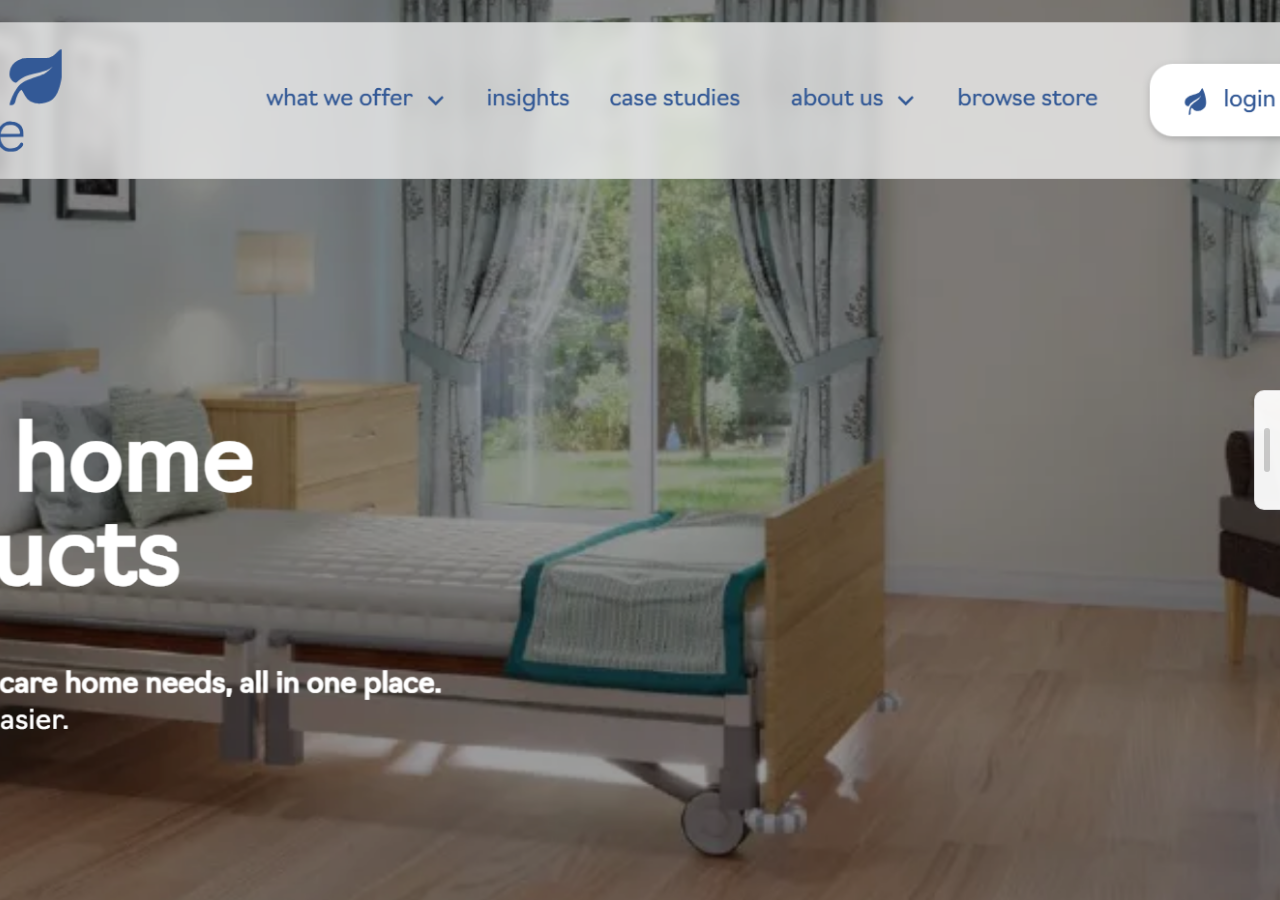
<file: index.html>
<!DOCTYPE html>
<html lang="en">
  <head>
    <meta charset="UTF-8" />
    <meta name="viewport" content="width=device-width, initial-scale=1" />
    <title>BlueLeaf - 8x8 Demo</title>

    <!-- 8x8 Co-browsing script -->
    <script>
      (function(e,i,g,h,t,c,o,b,r,w){
        r=i.createElement(g);
        r.setAttribute(h,c);

        o&&Object.keys(o).map(function(k){
          r.setAttribute(k,o[k])
        });

        r.async=1;
        r.src='https://'+t+'/license'+c+'/dist/primary-bundle.js';

        w=i.getElementsByTagName(g)[0];
        w.parentNode.insertBefore(r,w);

      })(window,document,'script','data-8x8-co-browsing','cb.8x8.com','61e9b014325168004feb37dc',{
        'data-8x8-co-browsing-multi-domain': true,
        'data-8x8-co-browsing-mode':'full-control'
      });
    </script>

    <style>
      html,
      body {
        margin: 0;
        padding: 0;
        width: 100%;
        height: 100%;
        overflow: hidden;
        background: #ffffff;
      }

      * {
        box-sizing: border-box;
      }

      body {
        font-family: Arial, sans-serif;
      }

      .image-wrap {
        position: relative;
        width: 100vw;
        height: 100vh;
      }

      .full-screen-image {
        width: 100%;
        height: 100%;
        object-fit: cover;
        display: block;
      }

      .chat-hover-zone {
        position: fixed;
        top: 50%;
        right: 0;
        transform: translateY(-50%);
        width: 60px;
        height: 260px;
        z-index: 3999;
        background: transparent;
      }

      .chat-drawer {
        position: fixed;
        top: 50%;
        right: 0;
        z-index: 4000;
        transition: transform 200ms ease-in-out;
        will-change: transform;
        transform: translateY(-50%) translateX(calc(100% - 26px));
      }

      .chat-drawer-tab {
        position: absolute;
        left: 0;
        top: 50%;
        transform: translateY(-50%);
        width: 26px;
        height: 120px;
        background: rgba(255, 255, 255, 0.95);
        border: 1px solid rgba(0, 0, 0, 0.12);
        border-right: none;
        border-radius: 10px 0 0 10px;
        z-index: 1;
      }

      .chat-drawer-tab::after {
        content: "";
        position: absolute;
        top: 50%;
        left: 9px;
        transform: translateY(-50%);
        width: 6px;
        height: 44px;
        border-radius: 999px;
        background: rgba(0, 0, 0, 0.18);
      }

      .chat-hover-zone:hover + .chat-drawer,
      .chat-drawer:hover {
        transform: translateY(-50%) translateX(0);
      }

      #__8x8-chat-button-container-script_27480031269c54d302b1785\.03659003 {
        position: relative !important;
        z-index: 2;
      }

      @media (max-width: 768px) {
        .chat-hover-zone {
          width: 40px;
          height: 220px;
        }

        .chat-drawer-tab {
          height: 100px;
        }
      }
    </style>
  </head>

  <body>
    <div class="chat-hover-zone" aria-hidden="true"></div>

    <div class="chat-drawer" aria-label="Chat drawer">
      <div class="chat-drawer-tab" aria-hidden="true"></div>

      <div
        id="__8x8-chat-button-container-script_27480031269c54d302b1785.03659003"
      ></div>
    </div>

    <div class="image-wrap">
      <img
        src="Blueleafimage1.png"
        alt="BlueLeaf Main Image"
        class="full-screen-image"
      />
    </div>

    <!-- 8x8 Chat loader -->
    <script type="text/javascript">
      (function (c, f, ef) {
        var typeofC = Object.prototype.toString.call(c);
        var props = (typeofC === "[object Object]" && c) || {};
        var cb = f || (typeofC === "[object Function]" && c);
        var config = {
          scriptUuid: "script_27480031269c54d302b1785.03659003",
          tenant: "dWtzYWxlc2VuYWJsZW1lbnQ0NzgwMQ",
          channelName: "BlueLeaf",
          channelUuid: "uLgRjuMhRiSI4GLy_-bskQ",
          domain: "https://vcc-eu5.8x8.com",
          buttonContainerId:
            "__8x8-chat-button-container-script_27480031269c54d302b1785.03659003",
          align: "right",
        };

        var url = new URL(
          "https://cloud8-cc-geo.8x8.com/vcc-chat-channels/public/webchat/discovery"
        );
        var params = {
          domain: config.domain,
          tenant: config.tenant,
          channelUuid: config.channelUuid,
        };
        url.search = new URLSearchParams(params).toString();

        fetch(url)
          .then((response) => response.json())
          .then((data) => {
            config.domain = !data.domain ? config.domain : data.domain;
          })
          .catch((error) =>
            console.warn(
              "Failed to retrieve override domain, will continue using ",
              config.domain,
              error
            )
          )
          .finally(() => loadChat());

        function loadChat() {
          var se = document.createElement("script");
          se.type = "text/javascript";
          se.async = true;
          se.src = props.loaderURL || config.domain + "/CHAT/common/js/chatv3.js";

          Object.keys(config).forEach(function (k) {
            se.dataset[k] = config[k];
          });

          Object.keys(props).forEach(function (k) {
            se.dataset[k] = props[k];
          });

          function handleInitEvent(e) {
            var initFn = e.detail.init;
            initFn(config, cb);
            se.removeEventListener("init", handleInitEvent);
          }

          function handleErrorEvent(e) {
            ef && ef(e);
            se.removeEventListener("customerror", handleErrorEvent);
          }

          se.addEventListener("init", handleInitEvent);
          se.addEventListener("customerror", handleErrorEvent);

          var os = document.getElementsByTagName("script")[0];
          os.parentNode.insertBefore(se, os);
        }
      })();
    </script>
  </body>
</html>
</file>
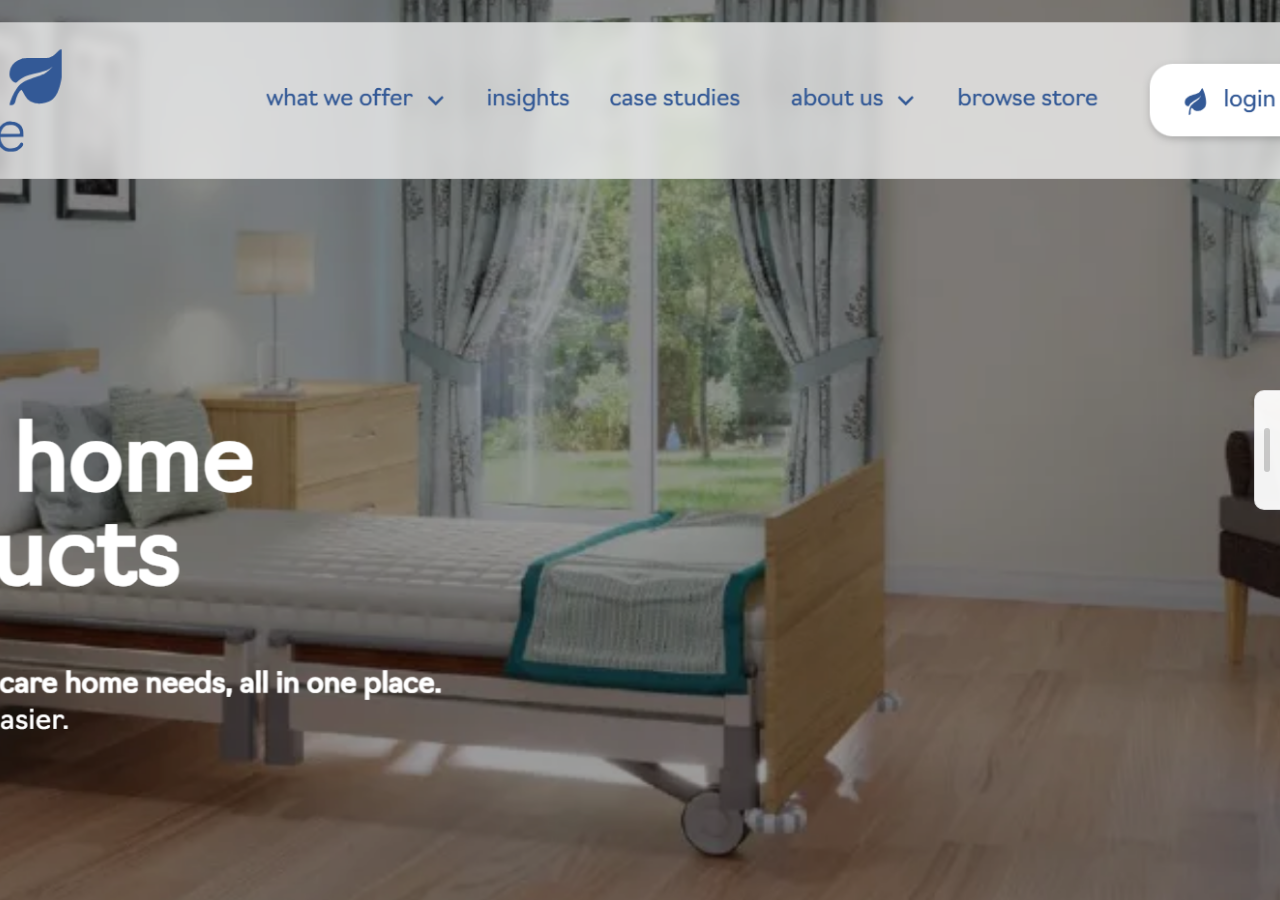
<file: aiassist/index.html>
<!DOCTYPE html>
<html lang="en">
  <head>
    <meta charset="UTF-8" />
    <meta name="viewport" content="width=device-width, initial-scale=1" />
    <title>BlueLeaf - 8x8 Demo AI Assist</title>

    <!-- 8x8 Co-browsing script -->
    <script>
      (function (e, i, g, h, t, c, o, b, r, w) {
        r = i.createElement(g);
        r.setAttribute(h, c);

        o &&
          Object.keys(o).map(function (k) {
            r.setAttribute(k, o[k]);
          });

        r.async = 1;
        r.src = "https://" + t + "/license" + c + "/dist/primary-bundle.js";

        w = i.getElementsByTagName(g)[0];
        w.parentNode.insertBefore(r, w);
      })(
        window,
        document,
        "script",
        "data-8x8-co-browsing",
        "cb.8x8.com",
        "61e9b014325168004feb37dc",
        {
          "data-8x8-co-browsing-multi-domain": true,
          "data-8x8-co-browsing-mode": "full-control",
        }
      );
    </script>

    <style>
      html,
      body {
        margin: 0;
        padding: 0;
        width: 100%;
        height: 100%;
        overflow: hidden;
        background: #ffffff;
      }

      * {
        box-sizing: border-box;
      }

      body {
        font-family: Arial, sans-serif;
      }

      .image-wrap {
        position: relative;
        width: 100vw;
        height: 100vh;
      }

      .full-screen-image {
        width: 100%;
        height: 100%;
        object-fit: cover;
        display: block;
      }

      .chat-hover-zone {
        position: fixed;
        top: 50%;
        right: 0;
        transform: translateY(-50%);
        width: 60px;
        height: 260px;
        z-index: 3999;
        background: transparent;
      }

      .chat-drawer {
        position: fixed;
        top: 50%;
        right: 0;
        z-index: 4000;
        transition: transform 200ms ease-in-out;
        will-change: transform;
        transform: translateY(-50%) translateX(calc(100% - 26px));
      }

      .chat-drawer-tab {
        position: absolute;
        left: 0;
        top: 50%;
        transform: translateY(-50%);
        width: 26px;
        height: 120px;
        background: rgba(255, 255, 255, 0.95);
        border: 1px solid rgba(0, 0, 0, 0.12);
        border-right: none;
        border-radius: 10px 0 0 10px;
        z-index: 1;
      }

      .chat-drawer-tab::after {
        content: "";
        position: absolute;
        top: 50%;
        left: 9px;
        transform: translateY(-50%);
        width: 6px;
        height: 44px;
        border-radius: 999px;
        background: rgba(0, 0, 0, 0.18);
      }

      .chat-hover-zone:hover + .chat-drawer,
      .chat-drawer:hover {
        transform: translateY(-50%) translateX(0);
      }

      #__8x8-chat-button-container-script_1493918123696e2dfbe10540\.79726509 {
        position: relative !important;
        z-index: 2;
      }

      @media (max-width: 768px) {
        .chat-hover-zone {
          width: 40px;
          height: 220px;
        }

        .chat-drawer-tab {
          height: 100px;
        }
      }
    </style>
  </head>

  <body>
    <div class="chat-hover-zone" aria-hidden="true"></div>

    <div class="chat-drawer" aria-label="Chat drawer">
      <div class="chat-drawer-tab" aria-hidden="true"></div>

      <!-- Place this code snippet anywhere you want the button to appear in your page. If no button has been configured in the chat script, it will not show up nor take any space. -->
      <div id="__8x8-chat-button-container-script_1493918123696e2dfbe10540.79726509"></div>
    </div>

    <div class="image-wrap">
      <img
        src="Blueleafimage1.png"
        alt="BlueLeaf Main Image"
        class="full-screen-image"
      />
    </div>

    <!-- This script will not interfere with the button layout, you just need to include it in the same page. It must also be within the <body> section of the page, preferably just before the ending tag. -->
    <script type="text/javascript">
      (function (c, f, ef) {
        var typeofC = Object.prototype.toString.call(c);
        var props = (typeofC === "[object Object]" && c) || {};
        var cb = f || (typeofC === "[object Function]" && c);
        var config = {
          scriptUuid: "script_1493918123696e2dfbe10540.79726509",
          tenant: "dWtzYWxlc2VuYWJsZW1lbnQ0NzgwMQ",
          channelName: "McKinstryChat",
          channelUuid: "QR-zynnnR3i3YVPYqOrmkA",
          domain: "https://vcc-eu5.8x8.com",
          buttonContainerId:
            "__8x8-chat-button-container-script_1493918123696e2dfbe10540.79726509",
          align: "right",
        };

        var url = new URL(
          "https://cloud8-cc-geo.8x8.com/vcc-chat-channels/public/webchat/discovery"
        );
        var params = {
          domain: config.domain,
          tenant: config.tenant,
          channelUuid: config.channelUuid,
        };
        url.search = new URLSearchParams(params).toString();
        fetch(url)
          .then((response) => response.json())
          .then((data) => (config.domain = !data.domain ? config.domain : data.domain))
          .catch((error) =>
            console.warn(
              "Failed to retrieve override domain, will continue using ",
              config.domain,
              error
            )
          )
          .finally(() => loadChat());

        function loadChat() {
          var se = document.createElement("script");
          se.type = "text/javascript";
          se.async = true;
          se.src = props.loaderURL || config.domain + "/CHAT/common/js/chatv3.js";
          Object.keys(config).forEach(function (k) {
            se.dataset[k] = config[k];
          });
          Object.keys(props).forEach(function (k) {
            se.dataset[k] = props[k];
          });
          function handleInitEvent(e) {
            var initFn = e.detail.init;
            initFn(config, cb);
            se.removeEventListener("init", handleInitEvent);
          }
          function handleErrorEvent(e) {
            ef && ef(e);
            se.removeEventListener("customerror", handleErrorEvent);
          }
          se.addEventListener("init", handleInitEvent);
          se.addEventListener("customerror", handleErrorEvent);
          var os = document.getElementsByTagName("script")[0];
          os.parentNode.insertBefore(se, os);
        }
      })();
    </script>
  </body>
</html>
</file>
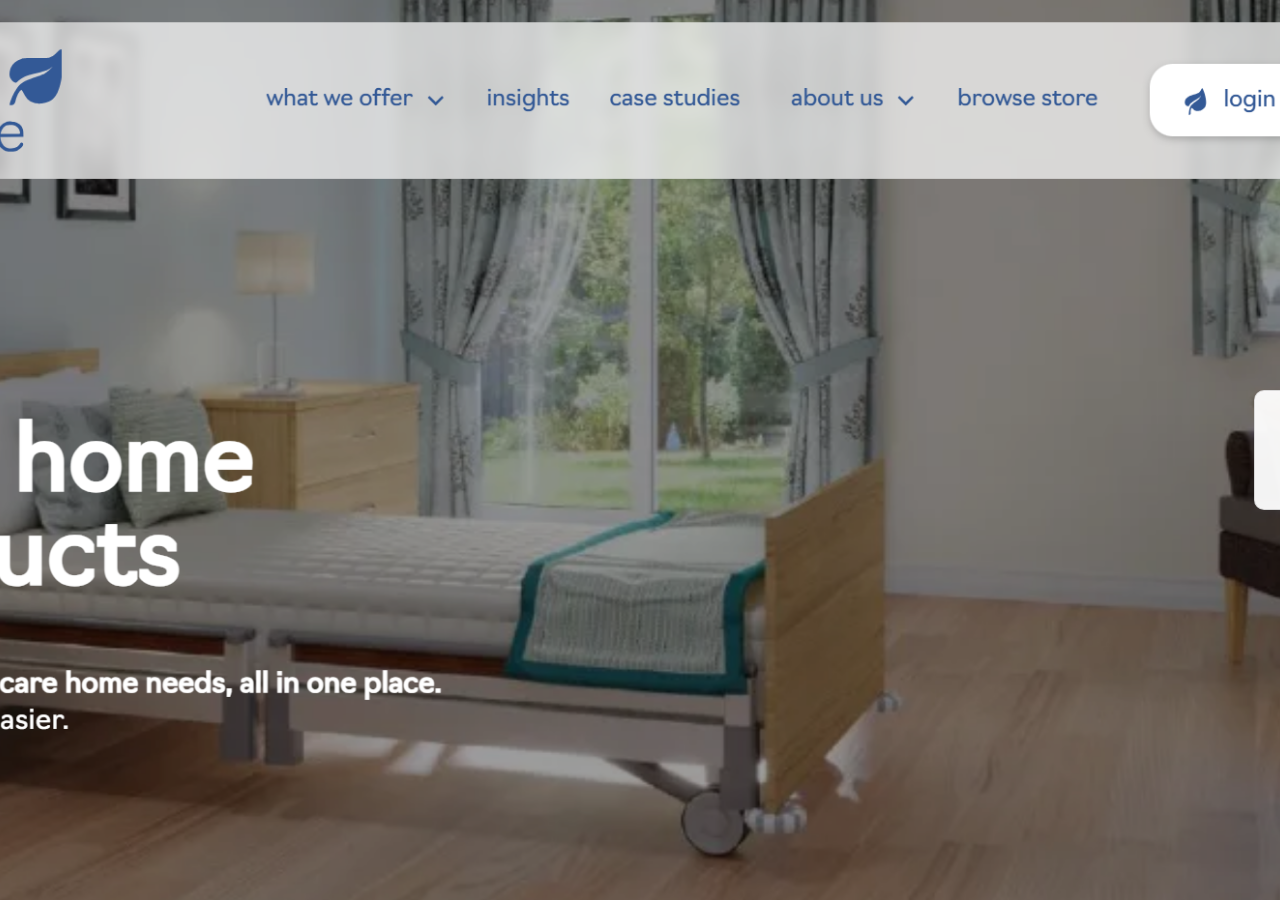
<file: cobrowse/index.html>
<!DOCTYPE html>
<html lang="en">
<head>
  <meta charset="UTF-8" />
  <meta name="viewport" content="width=device-width, initial-scale=1" />
  <title>BlueLeaf - 8x8 Demo Co Browse</title>

  <style>
    html, body {
      margin: 0;
      padding: 0;
      width: 100%;
      height: 100%;
      overflow: hidden;
      background: #ffffff;
    }

    * {
      box-sizing: border-box;
    }

    .image-wrap {
      position: relative;
      width: 100vw;
      height: 100vh;
    }

    .full-screen-image {
      width: 100%;
      height: 100%;
      object-fit: cover;
      display: block;
    }

    /* Hover zone */
    .chat-hover-zone {
      position: fixed;
      top: 50%;
      right: 0;
      transform: translateY(-50%);
      width: 60px;
      height: 320px;
      z-index: 3999;
    }

    /* Drawer */
    .chat-drawer {
      position: fixed;
      top: 50%;
      right: 0;
      z-index: 4000;
      transition: transform 0.2s ease;
      transform: translateY(-50%) translateX(calc(100% - 26px));
    }

    .chat-hover-zone:hover + .chat-drawer,
    .chat-drawer:hover {
      transform: translateY(-50%) translateX(0);
    }

    /* Tab */
    .chat-drawer-tab {
      position: absolute;
      left: 0;
      top: 50%;
      transform: translateY(-50%);
      width: 26px;
      height: 120px;
      background: rgba(255,255,255,0.95);
      border: 1px solid rgba(0,0,0,0.12);
      border-right: none;
      border-radius: 10px 0 0 10px;
    }

    /* Drawer content */
    .chat-drawer-content {
      display: flex;
      flex-direction: column;
      align-items: flex-end;
      gap: 12px;
      padding-left: 26px;
    }

    /* Chat button size */
    #__8x8-chat-button-container-script_27480031269c54d302b1785\.03659003 {
      transform: scale(1.15);
      transform-origin: right center;
    }

    /* Co-browse button */
    .cobrowse-button img {
      max-width: 180px;
      cursor: pointer;
    }
  </style>
</head>

<body>

<!-- Hover trigger -->
<div class="chat-hover-zone"></div>

<!-- Drawer -->
<div class="chat-drawer">
  <div class="chat-drawer-tab"></div>

  <div class="chat-drawer-content">

    <!-- Chat -->
    <div id="__8x8-chat-button-container-script_27480031269c54d302b1785.03659003"></div>

    <!-- Co-browse -->
    <a href="#" onclick="openCoBrowsePopup(); return false;">
      <img src="co-browse - transparent.gif" alt="Start co-browsing">
    </a>

  </div>
</div>

<!-- Background image -->
<div class="image-wrap">
  <img src="Blueleafimage1.png" class="full-screen-image">
</div>

<!-- CHAT SCRIPT -->
<script>
(function(c, f, ef){
  var typeofC = Object.prototype.toString.call(c);
  var props = (typeofC === '[object Object]' && c) || {};
  var cb = f || (typeofC === '[object Function]' && c);

  var config = {
    scriptUuid: "script_27480031269c54d302b1785.03659003",
    tenant: "dWtzYWxlc2VuYWJsZW1lbnQ0NzgwMQ",
    channelName: "BlueLeaf",
    channelUuid: "uLgRjuMhRiSI4GLy_-bskQ",
    domain: "https://vcc-eu5.8x8.com",
    buttonContainerId: "__8x8-chat-button-container-script_27480031269c54d302b1785.03659003",
    align: "right",
  };

  var url = new URL("https://cloud8-cc-geo.8x8.com/vcc-chat-channels/public/webchat/discovery");
  var params = { domain: config.domain, tenant: config.tenant, channelUuid: config.channelUuid };
  url.search = new URLSearchParams(params).toString();

  fetch(url)
    .then(r => r.json())
    .then(data => config.domain = !data.domain ? config.domain : data.domain)
    .finally(() => loadChat());

  function loadChat() {
    var se = document.createElement("script");
    se.async = true;
    se.src = config.domain + "/CHAT/common/js/chatv3.js";

    Object.keys(config).forEach(k => se.dataset[k] = config[k]);

    document.body.appendChild(se);
  }
})();
</script>

<!-- CO-BROWSING STRINGS -->
<script>
window.CoBrowsingCustomStrings = {
  "popup-title": "8x8 Co-browsing",
  "popup-close": "X",
  "popup-start-information": "Click Start and share the session ID.",
  "popup-session-id-label": "Session ID: ",
  "popup-start-button": "Start",
  "popup-stop-button": "Stop",
  "popup-status-label": "Status: ",
  "status-connecting": "Connecting...",
  "status-ready": "Connected",
  "status-disconnected": "Disconnected"
};
</script>

<!-- CO-BROWSING SCRIPT -->
<script>
(function (e,i,g,h,t,c,o,b,r,w){
  r=i.createElement(g);
  r.setAttribute(h,c);

  if(o){
    Object.keys(o).forEach(k => r.setAttribute(k,o[k]));
  }

  r.async=1;
  r.src='https://'+t+'/license'+c+'/dist/primary-bundle.js';

  w=i.getElementsByTagName(g)[0];
  w.parentNode.insertBefore(r,w);

})(window,document,'script','data-8x8-co-browsing','cb.8x8.com','61e9b014325168004feb37dc',{
  'data-8x8-co-browsing-multi-domain': true,
  'data-8x8-co-browsing-mode':'full-control'
});
</script>

<!-- FIXED BUTTON HANDLER -->
<script>
function openCoBrowsePopup() {
  const instance =
    window.coBrowsingInstance ||
    window.CoBrowsingInstance;

  if (instance && typeof instance.showPopup === "function") {
    instance.showPopup();
  } else {
    alert("Co-browsing is still loading. Try again in a moment.");
    console.log("CoBrowse not ready:", window);
  }
}
</script>

<!-- DEBUG -->
<script>
setTimeout(() => {
  console.log("coBrowsingInstance:", window.coBrowsingInstance);
}, 3000);
</script>

</body>
</html>
</file>
